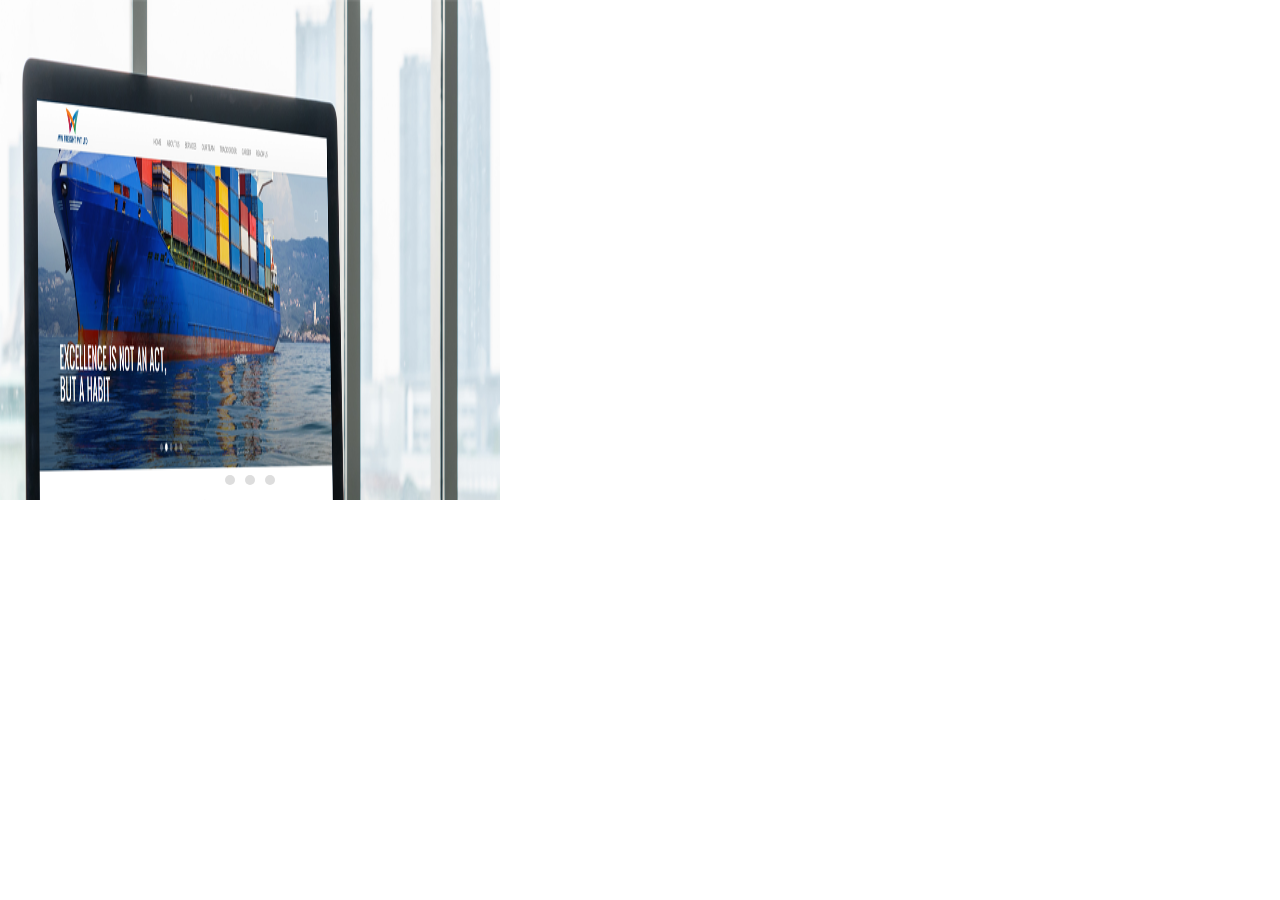
<file: images.html>
<!DOCTYPE html>
<html lang="en">
<head>
  <meta charset="UTF-8">
  <meta name="viewport" content="width=device-width, initial-scale=1.0">
  <title>Image Slider</title>
  <link rel="stylesheet" href="index.css">
</head>
<body>
  <div class="slides-dots">
    <div class="slider-container">
        <div class="slider">
          <img src="asset/computer.png" alt="Slide 1" class="slide">
          <img src="asset/Home Background.jpg" alt="Slide 2" class="slide">
          <img src="asset/phone.png" alt="Slide 3" class="slide">
        </div>
        <div class="dots-container">
          <span class="dot" onclick="setCurrentSlide(0)"></span>
          <span class="dot" onclick="setCurrentSlide(1)"></span>
          <span class="dot" onclick="setCurrentSlide(2)"></span>
        </div>
      </div>
  </div>

</body>
</html>
</file>
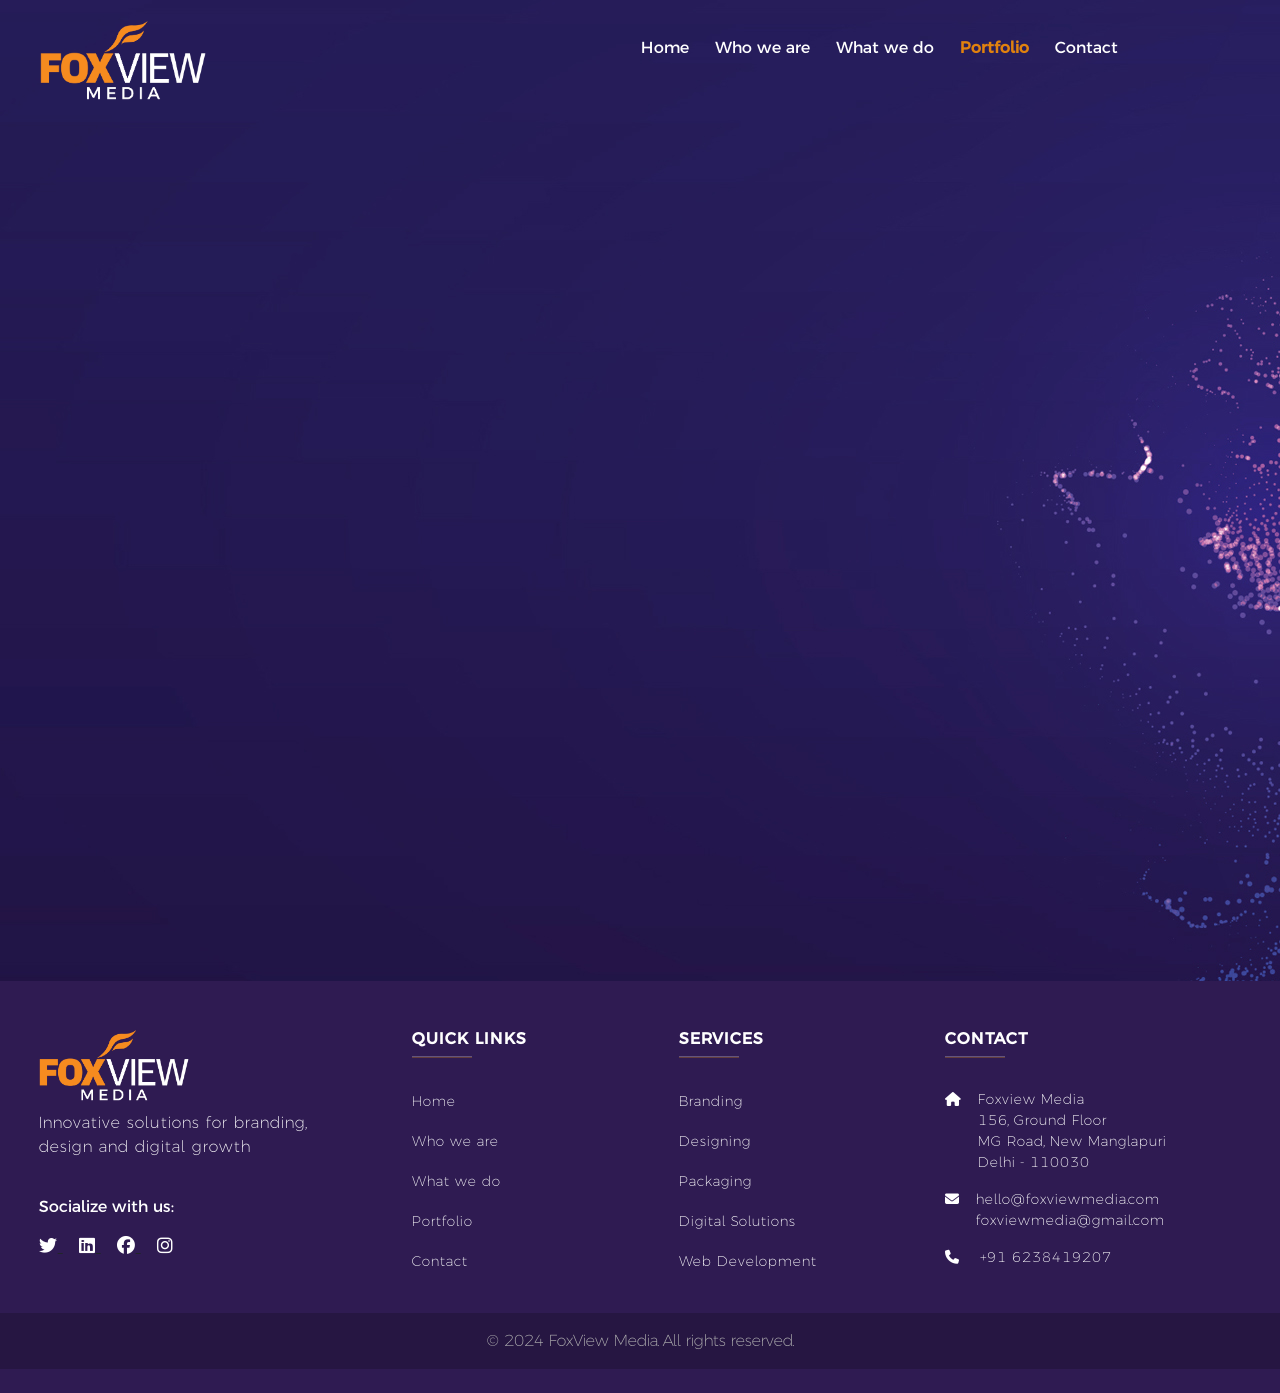
<file: portfolio.html>
<!DOCTYPE html>
<html lang="en">
<head>
    <meta charset="UTF-8">
    <meta name="viewport" content="width=device-width, initial-scale=1, shrink-to-fit=no">
    <title>FoxView</title>
    <link rel="icon" href="asset/logo/Foxview Logo1.png" type="image/x-icon">
    <link href="https://cdn.jsdelivr.net/npm/bootstrap@5.3.3/dist/css/bootstrap.min.css" rel="stylesheet" integrity="sha384-QWTKZyjpPEjISv5WaRU9OFeRpok6YctnYmDr5pNlyT2bRjXh0JMhjY6hW+ALEwIH" crossorigin="anonymous">
    <link rel="stylesheet" href="style.css">
    <link rel="stylesheet" href="https://cdnjs.cloudflare.com/ajax/libs/font-awesome/6.6.0/css/all.min.css" integrity="sha512-Kc323vGBEqzTmouAECnVceyQqyqdsSiqLQISBL29aUW4U/M7pSPA/gEUZQqv1cwx4OnYxTxve5UMg5GT6L4JJg==" crossorigin="anonymous" referrerpolicy="no-referrer" />
    
    
    
    <!-- Google tag (gtag.js) -->
<script async src="https://www.googletagmanager.com/gtag/js?id=G-HYKNLD114T"></script>
<script>
  window.dataLayer = window.dataLayer || [];
  function gtag(){dataLayer.push(arguments);}
  gtag('js', new Date());

  gtag('config', 'G-HYKNLD114T');
</script>
</head>
<body>
  <!-- <div style="height: 75vh;"></div>
  <div class="container-ani">
    <div class="card-ani card1">
      <h1>GRAPHIC DESIGNING</h1>
      <p>Our graphic designing services...</p>
    </div>
    
    <div class="card-ani card2"> 
      <h1>WEBSITES & DIGITAL ENGAGEMENT</h1>
      <p>Our digital engagement services...</p>
    </div>
  </div> -->
  
    
    <div class="portfolio-main" style="background: url(asset/background.jpg); height: 109vh;">
        <header class="navBar">
            <div class="icon">
                <h2 class="logo">
                    <a class="navbar-brand" href="index.html">
                        <img src="asset/fox_logo.png" alt="FoxView Media Logo" class="logo-img"> 
                    </a>
                </h2>
            </div>
            <div class="nav-container">
                <nav class="navbar navbar-expand-lg navbar-light">
                    <button class="navbar-toggler" type="button" data-bs-toggle="collapse" data-bs-target="#navbarNav" aria-controls="navbarNav" aria-expanded="false" aria-label="Toggle navigation">
                        <span class="navbar-toggler-icon"></span>
                    </button>
                    <div class="collapse navbar-collapse" id="navbarNav">
                      <ul class="navbar-nav">
                        <li class="nav-item"><a class="nav-link" href="index.html">Home</a></li>
                        <li class="nav-item"><a class="nav-link" href="who_we_are.html">Who we are</a></li>
                        <li class="nav-item"><a class="nav-link" href="what_we_do.html">What we do</a></li>
                        <li class="nav-item"><a class="nav-link active" href="portfolio.html">Portfolio</a></li>
                        <li class="nav-item"><a class="nav-link" href="contact.html">Contact</a></li>
                    </ul>
                    </div>
                </nav>
            </div>
        </header>
    </div>
    <footer class="footer pt-5 pb-4">
      <div class="container text-center text-md-start">
        <div class="row">
          
          <!-- About Section -->
          <div class="col-md-3 col-lg-4 col-xl-3 mx-auto mb-4">
              <img src="asset/fox_logo.png" alt="FoxView Media Logo" class="logo-img-footer">
              
              <p class="footerSub" style="padding-top: 10px;">Innovative solutions for branding, design and digital growth</p>
                <div style="padding: 10px;"></div>
              <div class="text-left p-0 footer-icons">
                <p>Socialize with us:</p>
                <div>
                    <a href="https://twitter.com" target="_blank" class="text-dark me-3">
                        <i class="fab fa-twitter"></i>
                    </a>
                    <a href="https://linkedin.com" target="_blank" class="text-dark me-3">
                        <i class="fab fa-linkedin"></i>
                    </a>
                    <a href="https://facebook.com" target="_blank" class="text-dark me-3">
                        <i class="fab fa-facebook"></i>
                    </a>
                    <a href="https://instagram.com" target="_blank" class="text-dark">
                        <i class="fab fa-instagram"></i>
                    </a>
                </div>
            </div>
          </div>
          
          <!-- Links Section -->
          <div class="col-md-2 col-lg-2 col-xl-2 mx-auto mb-4">
              <h5 class="text-uppercase fw-bold">Quick Links</h5>
              <hr class="mb-4 mt-0 d-inline-block mx-auto" style="width: 60px; height: 2px; background-color: #ffa500;" />
              <p><a href="index.html" class="text-light text-decoration-none">Home</a></p>
              <p><a href="who_we_are.html" class="text-light text-decoration-none">Who we are</a></p>
              <p><a href="what_we_do.html" class="text-light text-decoration-none">What we do</a></p>
              <p><a href="portfolio.html" class="text-light text-decoration-none">Portfolio</a></p> <!-- Added href here -->
              <p><a href="contact.html" class="text-light text-decoration-none">Contact</a></p>
            </div>
            
          
          <!-- Services -->
          <div class="col-md-3 col-lg-2 col-xl-2 mx-auto mb-4">
              <h5 class="text-uppercase fw-bold">Services</h5>
              <hr class="mb-4 mt-0 d-inline-block mx-auto" style="width: 60px; height: 2px; background-color: #ffa500;" />
              <p><a href="what_we_do.html#branding" style="text-decoration: none;">Branding</a></p>
              <p><a href="what_we_do.html#designing" style="text-decoration: none;">Designing</a></p>
              <p><a href="what_we_do.html#packaging" style="text-decoration: none;">Packaging</a></p>
              <p><a href="what_we_do.html#digital-solutions" style="text-decoration: none;">Digital Solutions</a></p>
              <p><a href="what_we_do.html#web-development" style="text-decoration: none;">Web Development</a></p>
          </div>
          

  
          <!-- Contact Section -->
          <div class="col-md-3 col-lg-3 col-xl-3 mx-auto mb-4">
            <h5 class="text-uppercase fw-bold">Contact</h5>
            <hr class="mb-4 mt-0 d-inline-block mx-auto" style="width: 60px; height: 2px; background-color: #ffa500;" />
            <p class="footerp"><i class="fas fa-home me-3"></i>Foxview Media<br><i class="fas fa-home me-3" style="color: transparent;"></i>156, Ground Floor<br><i class="fas fa-home me-3" style="color: transparent;"></i>MG Road, New Manglapuri<br><i class="fas fa-home me-3" style="color: transparent;"></i>Delhi - 110030
            </p>
            <p class="footerp">
                <a href="mailto:hello@foxviewmedia.com"  style="text-decoration: none;"><i class="fas fa-envelope me-3"></i>hello@foxviewmedia.com<br></a>
                <a href="mailto:foxviewmedia@gmail.com"  style="text-decoration: none;"><i class="fas fa-envelope me-3" style="color: transparent;"></i>foxviewmedia@gmail.com</a>
            </p>
            <p class="footerp"><i class="fas fa-phone me-3"></i> +91 6238419207</p>
          </div>
          
          
        </div>
        
        <!-- <div style="padding: 10px;"></div> -->
      </div>
        <div class="text-center p-3 footer-bottom">
          &copy; 2024 FoxView Media. All rights reserved.
        </div>
      </footer>
    <script src="main.js"></script>
    <script src="https://code.jquery.com/jquery-3.5.1.slim.min.js"></script>
    <script src="https://cdn.jsdelivr.net/npm/bootstrap@5.3.3/dist/js/bootstrap.bundle.min.js"></script> 
</body>
</html>
</file>
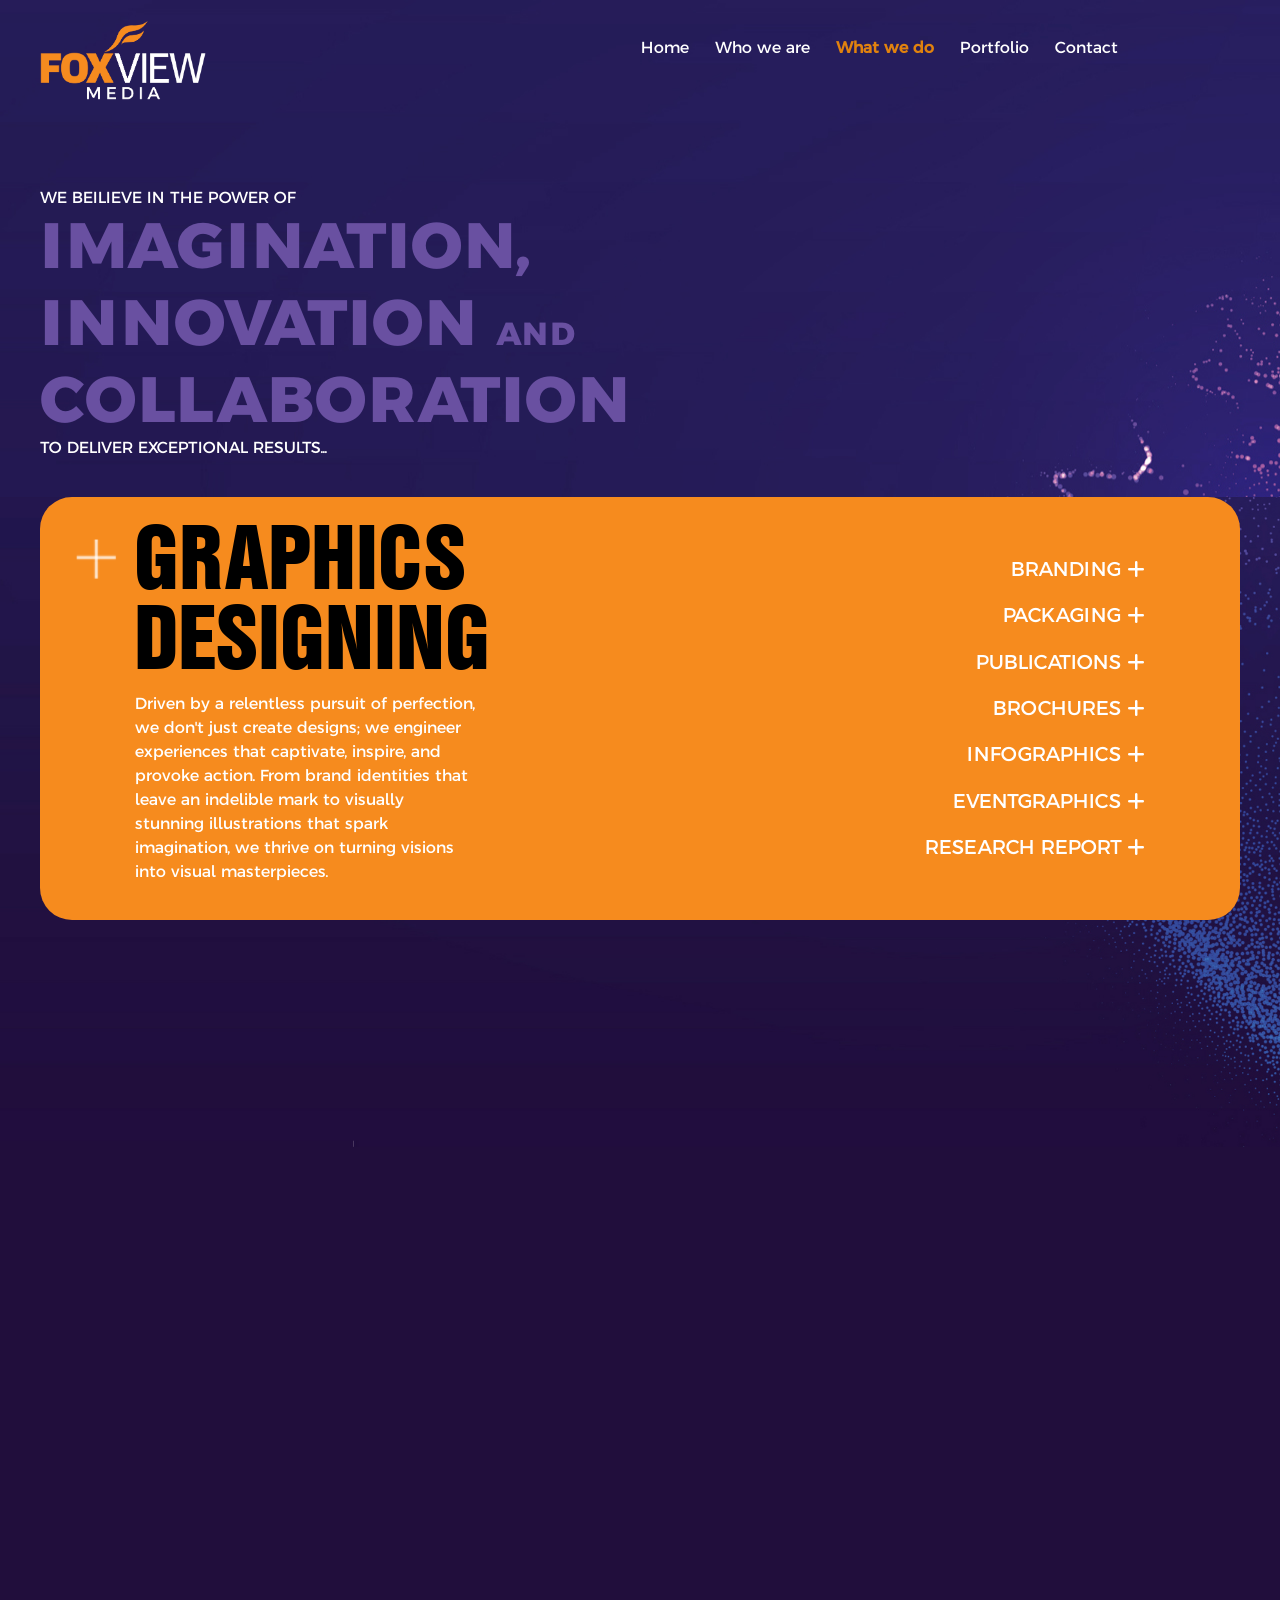
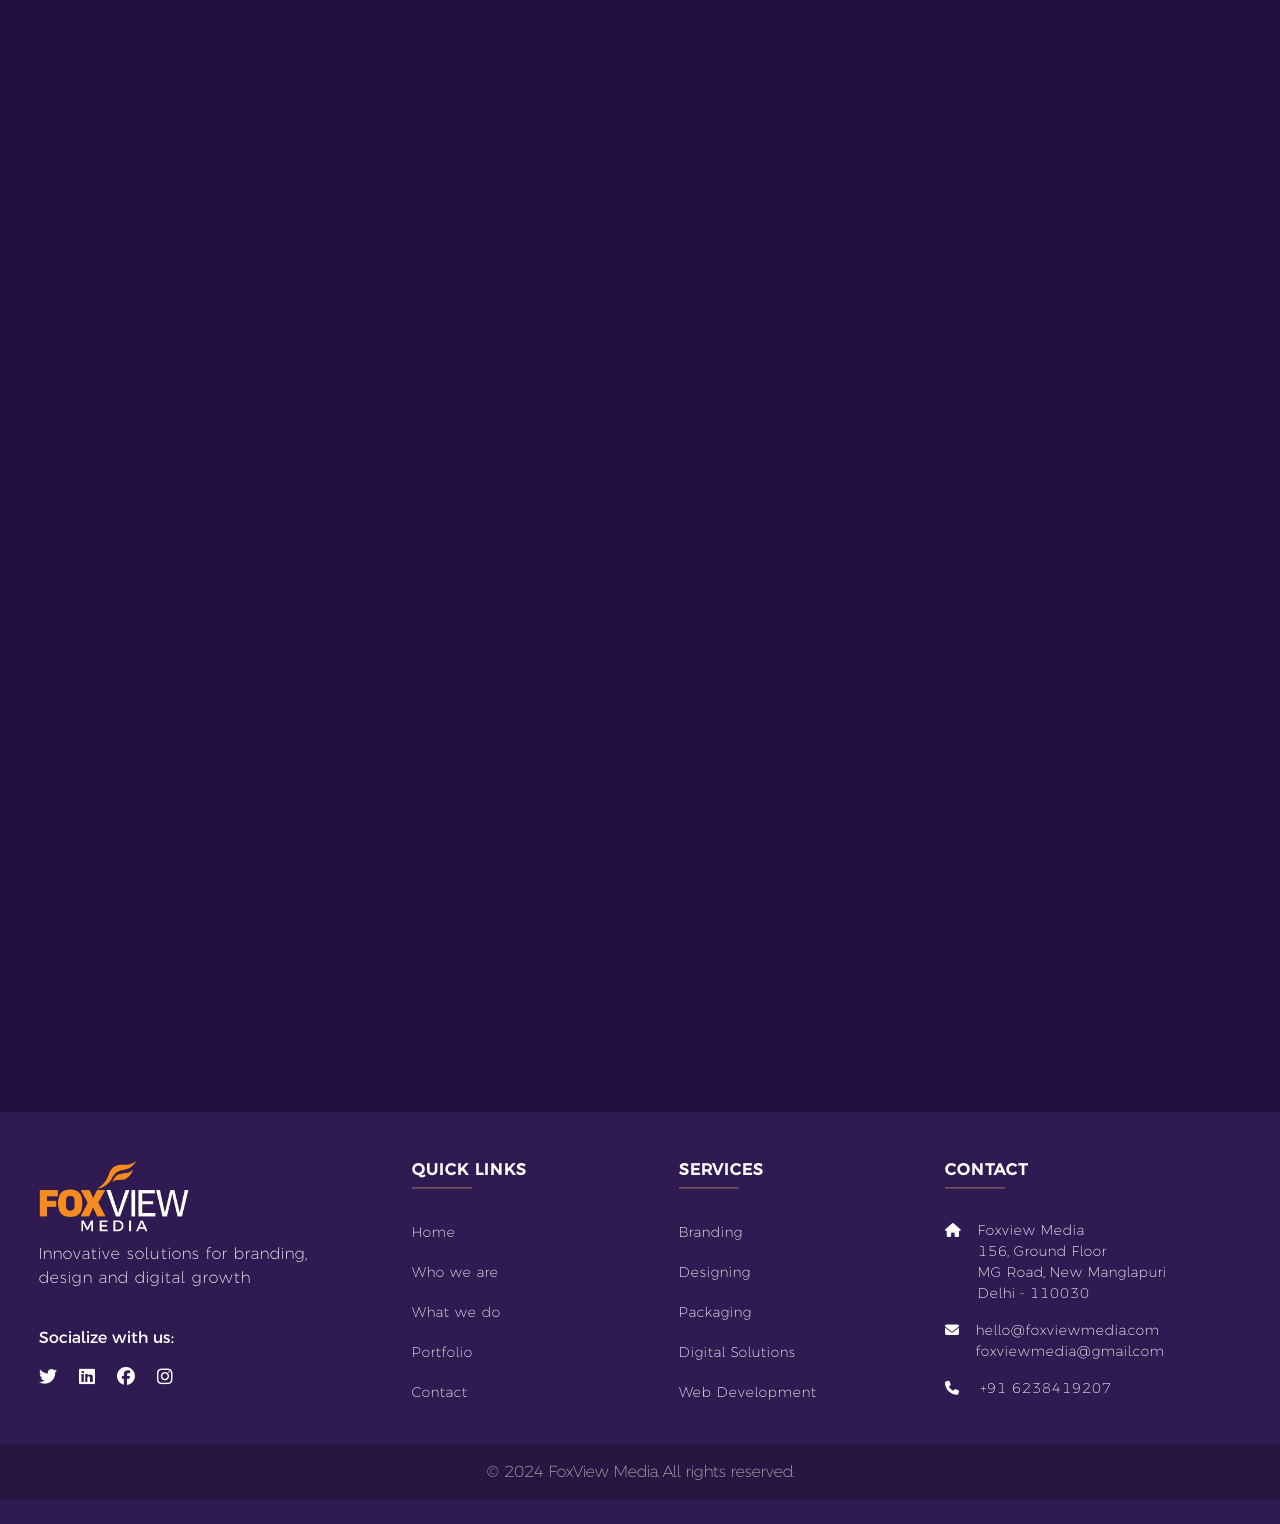
<file: what_we_do.html>
<!DOCTYPE html>
<html lang="en">
<head>
    <meta charset="UTF-8">
    <meta name="viewport" content="width=device-width, initial-scale=1, shrink-to-fit=no">
    <title>FoxView</title>
    <link rel="icon" href="asset/logo/Foxview Logo1.png" type="image/x-icon">
    <link href="https://cdn.jsdelivr.net/npm/bootstrap@5.3.3/dist/css/bootstrap.min.css" rel="stylesheet" integrity="sha384-QWTKZyjpPEjISv5WaRU9OFeRpok6YctnYmDr5pNlyT2bRjXh0JMhjY6hW+ALEwIH" crossorigin="anonymous">
    <link rel="stylesheet" href="style.css">
    <link rel="stylesheet" href="https://cdnjs.cloudflare.com/ajax/libs/font-awesome/6.6.0/css/all.min.css" integrity="sha512-Kc323vGBEqzTmouAECnVceyQqyqdsSiqLQISBL29aUW4U/M7pSPA/gEUZQqv1cwx4OnYxTxve5UMg5GT6L4JJg==" crossorigin="anonymous" referrerpolicy="no-referrer" />
    
    <!-- Google tag (gtag.js) -->
<script async src="https://www.googletagmanager.com/gtag/js?id=G-HYKNLD114T"></script>
<script>
  window.dataLayer = window.dataLayer || [];
  function gtag(){dataLayer.push(arguments);}
  gtag('js', new Date());

  gtag('config', 'G-HYKNLD114T');
</script>
</head>
<body style="background-color: #2F1B52;background: url(asset/background.jpg);background-size: cover;">
    <div class="main-page" style="background: url(asset/background.jpg); ">
        <header class="navBar">
            <div class="icon">
                <h2 class="logo">
                    <a class="navbar-brand" href="index.html">
                        <img src="asset/fox_logo.png" alt="FoxView Media Logo" class="logo-img"> 
                    </a>
                </h2>
            </div>
            <div class="nav-container">
                <nav class="navbar navbar-expand-lg navbar-light">
                    <button class="navbar-toggler" type="button" data-bs-toggle="collapse" data-bs-target="#navbarNav" aria-controls="navbarNav" aria-expanded="false" aria-label="Toggle navigation">
                        <span class="navbar-toggler-icon"></span>
                    </button>
                    <div class="collapse navbar-collapse" id="navbarNav">
                        <ul class="navbar-nav">
                            <li class="nav-item"><a class="nav-link" href="index.html">Home</a></li>
                            <li class="nav-item"><a class="nav-link" href="who_we_are.html">Who we are</a></li>
                            <li class="nav-item"><a class="nav-link active" href="what_we_do.html">What we do</a></li>
                            <li class="nav-item"><a class="nav-link" href="portfolio.html">Portfolio</a></li>
                            <li class="nav-item"><a class="nav-link" href="contact.html">Contact</a></li>
                        </ul>
                    </div>
                </nav>
            </div>
        </header>
        <div style="padding: 20px;"></div>
        <div class="title-content">
            <h5>WE BEILIEVE IN THE POWER OF</h5>
            <h1>IMAGINATION,</h1>
            <h1>INNOVATION <span class="highlighted-and">AND</span></h1>
            <h1>COLLABORATION</h1>
            <h5>TO DELIVER EXCEPTIONAL RESULTS...</h5>
        </div>
    <!-- sep -->
        <div>
            <div class="container-ani">
            <div class="tab-container1">
                <div class="set-container">
                    <div class="main-heading">
                        <div class="plus-img">
                            <img src="asset/home/plus.png" alt="plus" class="plus-icon">
                        </div>
                        <div class="heading-text">
                          <h2>GRAPHICS</h2>
                          <h2>DESIGNING</h2>
                        </div>
                    </div>
                    <div class="subheading">
                        <p class="sub-heading">
                            Driven by a relentless pursuit of perfection, we don't just create designs; we engineer experiences that captivate, inspire, and provoke action. From brand identities that leave an indelible mark to visually stunning illustrations that spark imagination, we thrive on turning visions into visual masterpieces.
                        </p>
                    </div>
                </div> 
                <div class="side-items">
                        <h2><a href="what_we_do.html#branding" class="text-decoration-none">BRANDING <i class="fa-solid fa-plus"></i></a></h2>
                        <h2><a href="what_we_do.html#packaging" class="text-decoration-none">PACKAGING <i class="fa-solid fa-plus"></i></a></h2>
                        <h2><a href="what_we_do.html#publications" class="text-decoration-none">PUBLICATIONS <i class="fa-solid fa-plus"></i></a></h2>
                        <h2><a href="what_we_do.html#brochures" class="text-decoration-none">BROCHURES <i class="fa-solid fa-plus"></i></a></h2>
                        <h2><a href="what_we_do.html#infographics" class="text-decoration-none">INFOGRAPHICS <i class="fa-solid fa-plus"></i></a></h2>
                        <h2><a href="what_we_do.html#eventgraphics" class="text-decoration-none">EVENTGRAPHICS <i class="fa-solid fa-plus"></i></a></h2>
                        <h2><a href="what_we_do.html#research-report" class="text-decoration-none">RESEARCH REPORT <i class="fa-solid fa-plus"></i></a></h2>
                    </div>
            </div>
            <div class="tab-container2">
                    <div class="main-heading">
                        <div class="plus-img">
                            <img src="asset/home/plus.png" alt="plus" class="plus-icon">
                        </div>
                        <div class="heading-text">
                          <h2>WEBSITE &</h2>
                          <h2>DIGITAL</h2>
                          <h2>ENGAGEMENT</h2>
                        </div>
                    </div>
                    <div class="image-container">
                        <div class="sub-image1">
                            <img src="asset/computer.png" alt="">
                        </div>
                        <div class="sub-image2">
                            <img src="asset/phone.png" alt="">
                        </div>
                    </div>
                    <div class="sub-class">
                        <div class="sub-main-heading">
                            <i class="fa-solid fa-xmark"></i>
                            <div class="sub-heading-text">
                              <h2>WEBSITE DEVELOPMENT</h2>
                            </div>
                        </div>
                        <div class="sub-subheading">
                            <p class="sub-sub-heading">
                                Whether you're a startup, small business or enterprise, our website development services are tailored to your unique needs, goals and brand identity. With a focus on creativity, user experience, and cutting-edge technology, we'll help you build a website that not only looks great but also drives results and enhances your online presence.
                            </p>
                        </div>
                    </div>
                    <div class="sub-class">
                        <div class="sub-main-heading">
                            <i class="fa-solid fa-xmark"></i>
                            <div class="sub-heading-text">
                              <h2>MOBILE APP</h2>
                            </div>
                        </div>
                        <div class="sub-subheading">
                            <p class="sub-sub-heading">
                                With a focus on creativity, user experience, and cutting-edge technology, we'll help your app idea to life and stand out in the competitive app marketplace. Depending on your specific needs and budget, we'll recommend the most appropriate development approach for your app: native, cross-platform, or hybrid. Whether it's iOS, Android, both, we have the expertise to develop high-quality mobile apps that perform seamlessly on the platform(s) of your choice.
                            </p>
                        </div>
                    </div>
                    <div class="sub-class">
                        <div class="sub-main-heading">
                            <i class="fa-solid fa-xmark"></i>
                            <div class="sub-heading-text">
                              <h2>DIGITAL MARKETING</h2>
                            </div>
                        </div>
                        <div class="sub-subheading">
                            <p class="sub-sub-heading">
                                Our digital marketing services are designed to help you connect with your target audience, increase brand visibility, drive website traffic, and ultimately, achieve your business goals. With a strategic approach, creative execution, and data-driven insights, we'll help you navigate the ever-evolving digital landscape and unlock new opportunities for growth.
                            </p>
                        </div>
                    </div>
            </div>
            
            
        </div>
    </div>
    </div>
    <div class="tab-container2-dum" style="opacity: 0;">
            <div class="main-heading">
                <div class="plus-img">
                    <img src="asset/home/plus.png" alt="plus" class="plus-icon">
                   
                </div>
                <div class="heading-text">
                  <h2>WEBSITE &</h2>
                  
                </div>
            </div>
            <div class="image-container" style="opacity: 0;">
                <div class="sub-image1">
                    <img src="asset/computer.png" alt="">
                </div>
                <div class="sub-image2">
                    <img src="asset/phone.png" alt="">
                </div>
            </div>
            <div class="sub-class">
                <div class="sub-main-heading">
                    <i class="fa-solid fa-xmark"></i>
                    <div class="sub-heading-text">
                      <h2>WEBSITE DEVELOPMENT</h2>
                    </div>
                </div>
                <div class="sub-subheading-dum">
                    <p class="sub-sub-heading">
                        Whether you're a startup, small business or enterprise, our website development services are tailored to your unique needs, goals and brand identity. With a focus on creativity, user experience, and cutting-edge technology, we'll help you build a website that not only looks great but also drives results and enhances your online presence.
                    </p>
                </div>
            </div>
            <div class="sub-class">
                <div class="sub-main-heading">
                    <i class="fa-solid fa-xmark"></i>
                    <div class="sub-heading-text">
                      <h2>MOBILE APP</h2>
                    </div>
                </div>
                <div class="sub-subheading">
                    <p class="sub-sub-heading">
                        With a focus on creativity, user experience, and cutting-edge technology, we'll help your app idea to life and stand out in the competitive app marketplace. Depending on your specific needs and budget, we'll recommend the most appropriate development approach for your app:native, cross-platform, or hybrid. Whether it's iOS, Android, both, we have the expertise to develop high-quality mobile apps that perform seamlessly on the platform(s) of your choice.
                    </p>
                </div>
            </div>
            <div class="sub-class">
                <div class="sub-main-heading">
                    <i class="fa-solid fa-xmark"></i>
                    <div class="sub-heading-text">
                      <h2>DIGITAL MARKETING</h2>
                    </div>
                </div>
                <div class="sub-subheading">
                    <p class="sub-sub-heading">
                        Our digital marketing services are designed to help you connect with your target audience, increase brand visibility, drive website traffic, and ultimately, achieve your business goals. With a strategic approach, creative execution, and data-driven insights, we'll help you navigate the ever-evolving digital landscape and unlock new opportunities for growth.
                    </p>
                </div>
            </div>
            </div>
            <div style="padding: 100px;"></div>
            <footer class="footer pt-5 pb-4">
      <div class="container text-center text-md-start">
        <div class="row">
          
          <!-- About Section -->
          <div class="col-md-3 col-lg-4 col-xl-3 mx-auto mb-4">
              <img src="asset/fox_logo.png" alt="FoxView Media Logo" class="logo-img-footer">
              
              <p class="footerSub" style="padding-top: 10px;">Innovative solutions for branding, design and digital growth</p>
                <div style="padding: 10px;"></div>
              <div class="text-left p-0 footer-icons">
                <p>Socialize with us:</p>
                <div>
                    <a href="https://twitter.com" target="_blank" class="text-dark me-3">
                        <i class="fab fa-twitter"></i>
                    </a>
                    <a href="https://linkedin.com" target="_blank" class="text-dark me-3">
                        <i class="fab fa-linkedin"></i>
                    </a>
                    <a href="https://facebook.com" target="_blank" class="text-dark me-3">
                        <i class="fab fa-facebook"></i>
                    </a>
                    <a href="https://instagram.com" target="_blank" class="text-dark">
                        <i class="fab fa-instagram"></i>
                    </a>
                </div>
            </div>
          </div>
          
          <!-- Links Section -->
          <div class="col-md-2 col-lg-2 col-xl-2 mx-auto mb-4">
              <h5 class="text-uppercase fw-bold">Quick Links</h5>
              <hr class="mb-4 mt-0 d-inline-block mx-auto" style="width: 60px; height: 2px; background-color: #ffa500;" />
              <p><a href="index.html" class="text-light text-decoration-none">Home</a></p>
              <p><a href="who_we_are.html" class="text-light text-decoration-none">Who we are</a></p>
              <p><a href="what_we_do.html" class="text-light text-decoration-none">What we do</a></p>
              <p><a href="portfolio.html" class="text-light text-decoration-none">Portfolio</a></p> <!-- Added href here -->
              <p><a href="contact.html" class="text-light text-decoration-none">Contact</a></p>
            </div>
            
          
          <!-- Services -->
          <div class="col-md-3 col-lg-2 col-xl-2 mx-auto mb-4">
              <h5 class="text-uppercase fw-bold">Services</h5>
              <hr class="mb-4 mt-0 d-inline-block mx-auto" style="width: 60px; height: 2px; background-color: #ffa500;" />
              <p><a href="what_we_do.html#branding" style="text-decoration: none;">Branding</a></p>
              <p><a href="what_we_do.html#designing" style="text-decoration: none;">Designing</a></p>
              <p><a href="what_we_do.html#packaging" style="text-decoration: none;">Packaging</a></p>
              <p><a href="what_we_do.html#digital-solutions" style="text-decoration: none;">Digital Solutions</a></p>
              <p><a href="what_we_do.html#web-development" style="text-decoration: none;">Web Development</a></p>
          </div>
          

  
          <!-- Contact Section -->
          <div class="col-md-3 col-lg-3 col-xl-3 mx-auto mb-4">
            <h5 class="text-uppercase fw-bold">Contact</h5>
            <hr class="mb-4 mt-0 d-inline-block mx-auto" style="width: 60px; height: 2px; background-color: #ffa500;" />
            <p class="footerp"><i class="fas fa-home me-3"></i>Foxview Media<br><i class="fas fa-home me-3" style="color: transparent;"></i>156, Ground Floor<br><i class="fas fa-home me-3" style="color: transparent;"></i>MG Road, New Manglapuri<br><i class="fas fa-home me-3" style="color: transparent;"></i>Delhi - 110030
            </p>
            <p class="footerp">
                <a href="mailto:hello@foxviewmedia.com"  style="text-decoration: none;"><i class="fas fa-envelope me-3"></i>hello@foxviewmedia.com<br></a>
                <a href="mailto:foxviewmedia@gmail.com"  style="text-decoration: none;"><i class="fas fa-envelope me-3" style="color: transparent;"></i>foxviewmedia@gmail.com</a>
            </p>
            <p class="footerp"><i class="fas fa-phone me-3"></i> +91 6238419207</p>
          </div>
          
          
        </div>
        
        <!-- <div style="padding: 10px;"></div> -->
      </div>
        <div class="text-center p-3 footer-bottom">
          &copy; 2024 FoxView Media. All rights reserved.
        </div>
      </footer>
    <script src="main.js"></script>
    <script src="https://code.jquery.com/jquery-3.5.1.slim.min.js"></script>
    <script src="https://cdn.jsdelivr.net/npm/bootstrap@5.3.3/dist/js/bootstrap.bundle.min.js"></script> 
</body>
</html>
</file>
<file: index.css>
@font-face {
    font-family: 'MyFont';  /* Custom font name */
    src: url('asset/fonts/swiss.ttf') format('truetype');  /* Path to .ttf file */
    font-weight: normal;
    font-style: normal;
}
@font-face {
    font-family: 'MyFont2';  /* Custom font name */
    src: url('asset/fonts/ArgentumSans-Regular.otf') format('opentype');  /* Path to .ttf file */
    font-weight: normal;
    font-style: normal;
}
@font-face {
    font-family: 'MyFont3';  /* Custom font name */
    src: url('asset/fonts/ArgentumSans-ExtraLight.otf') format('opentype');  /* Path to .ttf file */
    font-weight: normal;
    font-style: normal;
}

@font-face {
    font-family: 'MyFont4';  /* Custom font name */
    src: url('asset/fonts/ArgentumSans-ExtraBold.otf') format('opentype');  /* Path to .ttf file */
    font-weight: normal;
    font-style: normal;
}

@font-face {
    font-family: 'MyFont5';  /* Custom font name */
    src: url('asset/fonts/Montserrat-ExtraBold_0.ttf') format('opentype');  /* Path to .ttf file */
    font-weight: normal;
    font-style: normal;
}
@font-face {
    font-family: 'MyFont6';  /* Custom font name */
    src: url('asset/fonts/Montserrat-SemiBold.ttf') format('opentype');  /* Path to .ttf file */
    font-weight: normal;
    font-style: normal;
}
 *{
    margin: 0;
    padding: 0;
    
}

.main {
    background-color:  #000000;
}

.navBar {
    display: flex;
    align-items: start;
    justify-content: space-between;
}

.logo-img {
    height: 100px;
    padding-left: 40px;
    padding-top: 20px;
}

.nav-container{
    padding-top: 10px;
    padding-right: 150px;
    z-index: 1000;
    position: relative;
    top: 10px;
    right: 0;
    text-align: right;
    align-items: end;
}

.navbar{
    justify-content: right;
    padding-right: 0.25rem;
} 
.navbar-nav{
    display: flex;
    gap: 10px;
    font-family: 'MyFont2',sans-serif;
}

.navbar-nav .nav-link{
    color: white;
    font-size: 1rem;
    padding-right: 0.25rem;
}
.navbar-nav .nav-link:hover{
    color: #e1820e; 
}
.navbar-nav .nav-link.active {
    color: #e1820e;  
    background-color: transparent;  
    font-weight: bold; 
}
.menu ul li a {
    color: white; 
    text-decoration: none;
    font-size: 1rem;
    transition: color 0.3s ease;
}



.navbar-toggler{
    color: transparent;
    border-color: transparent;
    padding-left: 0;
    padding-right: 0;
}
.navbar-light .navbar-toggler-icon{
    background-image: url("data:image/svg+xml,%3csvg xmlns='http://www.w3.org/2000/svg' viewBox='0 0 30 30'%3e%3cpath stroke='%23ffffff' stroke-linecap='round' stroke-miterlimit='10' stroke-width='2' d='M4 7h22M4 15h22M4 23h22'/%3e%3c/svg%3e");
}

.home_main{
    display: flex;
    flex-direction: column;
    min-height: 150vh;
    justify-content: space-between;

}

.content {
    padding-top: 130px;
    display: flex;
    justify-content: start;
    align-items: center; 
    padding-left: 40px;
    padding-right: 80px;
}

.title h2 {
    margin: 0;
    font-size: 3.1rem;
    font-family: 'MyFont5',sans-serif;
}


.animated-line {
    font-family: 'MyFont5',sans-serif;
    margin: 0;
    opacity: 0;
    transform: translateY(20px);
    animation: slideUp 0.5s ease forwards;
    color: white;
    padding: 0;
    font-weight: bold;
}
.animated-line1{
    color: #f68b1f;
}

.animated-line:nth-of-type(1) {
    animation-delay: 0.5s;
}

.animated-line:nth-of-type(2) {
    animation-delay: .75s;
}

.animated-line:nth-of-type(3) {
    animation-delay: 1.25s;
}

.animated-line:nth-of-type(4) {
    animation-delay: 1.5s;
}

.animated-line:nth-of-type(5) {
    animation-delay: 1.75s;
}
.animated-line:nth-of-type(6) {
    animation-delay: 2s;
}
.animated-line:nth-of-type(7) {
    animation-delay: 2.25s;
}

@keyframes slideUp {
    from {
        opacity: 0;
        transform: translateY(20px);
    }
    to {
        opacity: 1;
        transform: translateY(0);
    }
}

.container1 {
    display: flex;
    flex-direction: row;
    justify-content: space-between;
    flex-wrap: wrap;
    gap: 20px;
    padding-left: 50px;
    padding-right: 50px;
}

.subTitle {
    opacity: 0;
    transition: opacity 0.5s ease;
    display: flex;
    align-items: start; 
    gap: 2px; 
    padding-top: 40px;
    font-size: 18px; 
    color: white; 
    font-family: 'MyFont3';
    letter-spacing: 1px;
    font-weight: 50;
}

.arrow {
    width: 60px; 
    height: auto; 
}

.slider-container {
    position: relative;
    max-width: 500px;
    max-height: 500px;
    width: 100%;
    overflow: hidden;
  }
  
  .slider {
    display: flex;
    transition: transform 0.5s ease-in-out;
  }
  
  .slide {
    min-width: 100%;
    height: auto;
  }
  
  .dots-container {
    position: absolute;
    bottom: 15px;
    left: 50%;
    transform: translateX(-50%);
    display: flex;
    gap: 10px;
  }
  
  .dot {
    width: 10px;
    height: 10px;
    background-color: #ddd;
    border-radius: 50%;
    cursor: pointer;
  }
  
  .dot.active {
    background-color: #007bff; /* Active color */
  }

.counter-table {
    display: flex;
    flex-direction: row;
    flex-wrap: wrap;
    padding-left: 30px;
    padding-top: 30px;
}


.rest-text{
    font-size: 3.5rem;
    font-family: 'MyFont5',sans-serif;
    margin: 0;
    font-size: 3.5rem;
    font-weight: bold;
    color: grey;
}

.plus,
.percentage {
    color:grey;
    font-size: 3.5rem;
    font-family: 'MyFont5',sans-serif;
}



.text-motiv {
    text-align: center;
    text-align: center;
    margin: 20px;
    color: white;
    width: 200px;
}

.content6{
    padding-left: 80px;
    padding-right: 40px;
    padding-bottom: 50px;
    display: flex;
    flex-direction: column;
}

.content6 h2{
    color: #956daf;
    font-family: 'MyFont5', sans-serif;
    font-size: 3.3rem;
    font-weight: 500;
}

.column-containers {
    padding: 80px;
    padding-left: 80px;
    display: flex;
    flex-direction: row;
    width: fit-content;
    justify-content: space-between;
    flex-wrap: wrap;
    gap: 70px;
}


.column-individual{
    display: flex;
    flex-direction: column;
    gap: 40px;
    height:810px;
    width: min-content;
    background-color: transparent;
    
}



.individual-showcase{
    width: 220px;
    height: 320px;
    background-color: rebeccapurple;
    align-items: center;
    justify-content: center;
    display: flex;
    flex-direction: column;
    color: white;
    padding-top: 16px;
    padding-bottom: 15px;
    padding-left: 15px;
    padding-right: 15px;
    border-radius: 16px;
}

.individual-showcase{
    font-size: 50px;
  
}

.individual-showcase h5{
    margin: 0;
    font-size: 1.5rem; 
}

.individual-showcase p{
    padding-top: 10px;
    font-size: 11px;
    text-align: center;
}
.individual-showcase img{
    width: 70px;
}


.individual-showcase {
    
    transition: transform 0.3s ease, box-shadow 0.3s ease;  
}

.individual-showcase:hover {
    transform: scale(1.05);  
    box-shadow: 0 4px 20px rgba(0, 0, 0, 0.15);  
}


.individual-showcase:active {
    transform: scale(1.5);  
    box-shadow: 0 6px 30px rgba(0, 0, 0, 0.2);  
}

.brand-identity {
    background-color: #b84d9d;
}

.web-digital {
    background-color: #956daf;
}

.print-design {
    background-color: #6a54a8;
}

.promotional {
    background-color: #8298cd;
}

.marketing {
    background-color: #faa61a;
}

.social {
    background-color: #d9ad21;
}
.packaging-design{
    background-color: #00accd;
}
.illustration{
    background-color: #46c1be;
}



.content3{
    color: black;
    font-family: 'MyFont3';
    padding-left: 85px;
    padding-right: 85px;
}
.content3 h1{
    font-size: 4.5rem;
    line-height:1;
    padding-left: 20px;
    padding-right: 80px;
}

.content3 h4{
    padding-right:80px;
    padding-top:40px;
    font-size: 1.5rem;
    padding-left: 20px;
}
.hr {
    border: none;                 
    border-top: 5px solid black;  
    margin: 20px 0;
    margin-left: 80px;              
    margin-right: 80px;            
  }
  
video {
    display: block;                
    padding-left: 80px;
    padding-right: 80px;
    height: auto;                
  }

.section5{
    padding-left: 85px;
    padding-right: 85px;
}

.section5 h2{
    font-weight: bold;
    font-family: 'MyFont2';
    font-size: 4rem;
    line-height: 65px;
}

.section5-text-sub h3{
    font-family: 'MyFont3';
    font-size: 1.5rem;
    padding-top: 20px;
    padding-bottom: 30px;
}


.container, .container-fluid, .container-lg, .container-md, .container-xl, .container-xxl{
    max-width: 100%;
}
.footer {
     background-color: #000000; 
     color: #ffffff; 
     font-family: 'MyFont2',sans-serif;
     line-height: 1;
 
}
.logo-img-footer{
     width: 150px;
}
   
.footer-bottom {
     background-color: rgba(0, 0, 0, 0.2); /* Optional slight transparency for bottom section */
     color: #b3b3b3;
     font-size: 16px;
     font-family: 'MyFont3',sans-serif;
}
   
.footer a {
     color: #ffffff;
     font-size: 14px;
     font-family: "MyFont3",sans-serif;
     letter-spacing:1px;
}
   
   .footer a:hover {
     color: #ffa500; /* Highlight color on hover */
}
   
   .footer hr {
     background-color: #ffa500; /* Divider line color */
}
 
.footerp{
     font-size: 14px;
     font-family: "MyFont3",sans-serif;
     letter-spacing:1px;
     line-height: 1.3;
}
.text-uppercase{
     font-size: 16px;
     letter-spacing:1px;
}
.footerSub{
     font-size: 16px;
     font-family: 'MyFont3',sans-serif;
     letter-spacing:1px;
}
.footer-icons i {
     color: white;
     font-size: 18px;
     transition: all 0.3s ease;
}
   
.footer-icons i:hover {
     color: #ffa500; 
     transform: scale(1.1); 
}
   
@media  (max-width: 1024px){
    .slider-container {
        max-width: 450px;
        max-height: 450px;

      }
    .animated-line{
        font-size: 2.5rem;
    }
    .subTitle {
        font-size: 10px;
    }
    .section5 h2{
    font-size: 3rem;
    }
        .title h2{
            font-size: 2rem;
        }
        .subTitle {
            font-size: 15px;
            width: 100%;
        }
        .container1{
            padding-left: 40px;
        padding-right: 40px;
        }
        .arrow{
            width: 50px;
        }
    
        .content{
            padding-left: 40px;
            font-size: 3rem;
        }
        
        .content6 {
            padding-left: 20px;
            
        }
        .content6 h2{
            font-size: 3rem;
        }
        
        .content3 h1{
            padding-left: 10px;
            font-size: 3.5rem;
        }
        .content3 h4{
            padding-left: 10px;
            padding-top: 30px;
            font-size: 2.5rem;
            padding-bottom: 30px;
        }
        .section5{
            padding-left: 40px;
            line-height:20px
        }
        .section5 h2{
            font-size: 3.5rem;
            padding-left: 40px;
        }
        .section5-text-sub h3{
            font-size: 2.5rem;
            padding-top: 30px;
            padding-left: 40px;
            padding-bottom: 60px;
        }
    }

@media(max-width: 1106px){

    .content3 h1{
        font-size: 3.5rem;
    }
    .content3 h4{
        font-size: 1.2rem;
    }
    .section5 h2{
        font-size: 2.6rem;
        line-height: 10px;
    }
    .section5-text-sub h3{
        font-family: 'MyFont3';
        font-size: 1.6rem;
    }
    
    
}
@media (max-width: 991px) {
    .slider-container {
        max-width: 400px;
        max-height: 400px;

      }
    .nav-container{
        display: flex;
        align-items: flex-end;
        padding-top: 10px;
        padding-right: 20px;
    }
    .logo-img {
        height: 90px;
        padding-left: 20px;
        padding-top: 25px;
    }  
    .line{
        font-size: 1.6rem;
    }
    .subTitle {
        font-size: 12px;
    }
    .content6 h2{
        font-size: 2rem;
    }

    .content3 h1{
        font-size: 3rem;
    }

    .content3 h4{
        font-size: 1rem;
    }

    .section5 h2{
        font-size: 2.4rem;
        line-height: 15px;
    }
    .section5-text-sub h3{
        font-family: 'MyFont3';
        font-size: 1.3rem;
    }
    

}

@media (max-width: 760px) {
    .animated-line{
        font-size: 2rem;
    }
    .subTitle {
        font-size: 12px;
    }
    .content3 h1{
        font-size: 2.5rem;
    }
    .content3 h4{
        font-size: .8rem;
    }
    .section5 h2{
        font-size: 2rem;
        line-height:20px;
    }
    .section5-text-sub h3{
        font-family: 'MyFont3';
        font-size: 1.1rem;
    }
    .slider-container {
        max-width: 350px;
        max-height: 350px;

      }
}

@media (max-width: 684px) {
    .nav-container{
        display: flex;
        align-items: flex-end;
        padding-top: 10px;
        padding-right: 20px;
    }
    .logo-img {
        height: 80px;
        padding-left: 20px;
        padding-top: 25px;
    }
    .arrow{
        width: 20px; 
        height: auto; 
    }
    .counter-table{
        padding-left: 0px;
    }
    .content{
        padding-left: 45px;
    }
    .animated-line{
        font-size: 2rem;
    }
    .subTitle {
        font-size: 10px;
        
    }
    .container1{
        padding-left: 25px;
        padding-right: 25px;
    }
    .content6{
        padding-left: 45px;
        font-size: 1rem;
    }
    .column-containers{
        padding-left: 45px;
    }
    .content3{
        padding-left: 45px;
    }
    .content3 h1{
        font-size: 1.8rem;
    }
    .hr {

        margin-left: 45px;              
        margin-right: 45px;            
      }
      video {
        padding-left: 45px;
        padding-right: 45px;
      }
      .section5{
        padding-left: 45px;
        padding-right: 45px;
        line-height: 20px;
    }
    .section5 h2{
        font-size: 1.5rem;
    }
    .section5-text-sub h3{
        font-family: 'MyFont3';
        font-size: 1rem;
    }
}


@media(max-width: 647px){

    .column-individual{
        justify-content: start;
        height: fit-content;
    }
}

@media(max-width: 597px){
    .animated-line{
        font-size: 2rem;
    }
    .subTitle {
        font-size: 10px;
    }
    .content3 h1{
        padding-left: 10px;
        padding-right: 0;
        font-size: 1.5rem;
        line-height: 1;
    }

    .section5 h2{
        font-size: 1.25rem;
        line-height: 15px;
    }
    .section5-text-sub h3{
        font-family: 'MyFont3';
        font-size: .8rem;
    }
}

@media(max-width: 480px){

    .subTitle {
        font-size: 12px;
        width: 100%;
        

    }
    .container1{
        padding-right: 20px;
        padding-left: 20px;
    }
    .arrow{
        width: 40px;
    }
    .counter-table{
        padding-left: 50px;
        
    }
    .column-individual{
        padding-left: 40px;
    }
    .content{
        padding-left: 20px;
        padding-right: 5px;
    }
    .title h2{
        font-size: 1.5rem;
    }
    .content6 {
        padding-left: 45px;
        padding-right: 2px;
    }
    .content6 h2{
        font-size: 1.2rem;
        line-height: 1;
    }
    .column-containers{
        padding: 50px;
    }
    .content3 h1{
        padding-left: 10px;
        padding-right: 0;
        font-size: 1.5rem;
        line-height: 1;
    }
    .content3 h4{
        padding-left: 5px;
        padding-top: 10px;
        font-size: .8rem;
        line-height: 1.5;
        padding-right: 30px;
    }
    .section5{
        padding-left: 10px;
    }
    .section5 h2{
        font-size: 1rem;
        line-height:1;
    }
    .section5-text-sub h3{
        padding-right: 10px;
        font-size: .8rem;
        padding-top: 10px;
        line-height:1;
        padding-bottom: 35px;
    }
    .footer{
        line-height: 1;
    }
    .footerp{
        line-height: 1.5;
    }

}
</file>
<file: style.css>
@font-face {
    font-family: 'MyFont';  /* Custom font name */
    src: url('asset/fonts/swiss.ttf') format('truetype');  /* Path to .ttf file */
    font-weight: normal;
    font-style: normal;
}
@font-face {
    font-family: 'MyFont2';  /* Custom font name */
    src: url('asset/fonts/ArgentumSans-Regular.otf') format('opentype');  /* Path to .ttf file */
    font-weight: normal;
    font-style: normal;
}
@font-face {
    font-family: 'MyFont3';  /* Custom font name */
    src: url('asset/fonts/ArgentumSans-ExtraLight.otf') format('opentype');  /* Path to .ttf file */
    font-weight: normal;
    font-style: normal;
}

@font-face {
    font-family: 'MyFont4';  /* Custom font name */
    src: url('asset/fonts/ArgentumSans-ExtraBold.otf') format('opentype');  /* Path to .ttf file */
    font-weight: normal;
    font-style: normal;
}

@font-face {
    font-family: 'MyFont5';  /* Custom font name */
    src: url('asset/fonts/Montserrat-ExtraBold_0.ttf') format('opentype');  /* Path to .ttf file */
    font-weight: normal;
    font-style: normal;
}
@font-face {
    font-family: 'MyFont6';  /* Custom font name */
    src: url('asset/fonts/Montserrat-SemiBold.ttf') format('opentype');  /* Path to .ttf file */
    font-weight: normal;
    font-style: normal;
}
 *{
    margin: 0;
    padding: 0;
    
}

.main {
    background: url(asset/HOME-FINAL1.jpg) no-repeat center center; 
    background-size: cover; 
    max-width: 100%; 
    height: 180vh; 
    object-fit: cover; 
}

 


.navBar {
    display: flex;
    align-items: start;
    justify-content: space-between;
}

.logo-img {
    height: 100px;
    padding-left: 40px;
    padding-top: 20px;
}

.nav-container{
    padding-top: 10px;
    padding-right: 150px;
    z-index: 1000;
    position: relative;
    top: 10px;
    right: 0;
    text-align: right;
    align-items: end;
}

.navbar{
    justify-content: right;
    padding-right: 0.25rem;
} 
.navbar-nav{
    display: flex;
    gap: 10px;
    font-family: 'MyFont2',sans-serif;
}

.navbar-nav .nav-link{
    color: white;
    font-size: 1rem;
    padding-right: 0.25rem;
}
.navbar-nav .nav-link:hover{
    color: #e1820e; 
}
.navbar-nav .nav-link.active {
    color: #e1820e;  
    background-color: transparent;  
    font-weight: bold; 
}
.menu ul li a {
    color: white; 
    text-decoration: none;
    font-size: 1rem;
    transition: color 0.3s ease;
}



.navbar-toggler{
    color: transparent;
    border-color: transparent;
    padding-left: 0;
    padding-right: 0;
}
.navbar-light .navbar-toggler-icon{
    background-image: url("data:image/svg+xml,%3csvg xmlns='http://www.w3.org/2000/svg' viewBox='0 0 30 30'%3e%3cpath stroke='%23ffffff' stroke-linecap='round' stroke-miterlimit='10' stroke-width='2' d='M4 7h22M4 15h22M4 23h22'/%3e%3c/svg%3e");
}
.content {
    padding-top: 130px;
    padding-left: 40px;
    display: flex;
    justify-content: start;
    align-items: center; 
}
.color-text{
    color: #e1820e;
}
.white-text{
    color: white;
}
.title h2 {
    margin: 0;
    font-family: 'MyFont5',sans-serif;
}

.subTitle {
    opacity: 0;
    transition: opacity 0.5s ease;
  }
  
.subTitle {
    display: flex;
    align-items: start; 
    gap: 2px; 
    padding-left: 40px;
    width: 35%;
    padding-top: 10px;
}

.arrow {
    width: 40px; 
    height: auto; 
}

.subTitle p {
    font-size: 15px; 
    color: white; 
    font-family: 'MyFont6';
    font-weight: 100;
}



.rest-text{
    color: #593f9d;
    font-size: 3.5rem;
    font-family: 'MyFont5',sans-serif;
    margin: 0;
}
.rest-text-sub{
    color: white;
    font-size: 1.25rem;
    font-weight: 400;
}


.content2{
    padding-bottom: 100px;
}
.highlights {
    padding-top: 50px;
    display: flex;
    flex-direction: column;  
    justify-content: center;  
    align-items: start;      
    gap: 5px;                        
}

.item {
    display: flex;
    flex-direction: row;
    align-items: baseline;
    gap: 25px; 
}

.item img {
    height: 15px; 
}

/* Style for the headings */

.item h2 {
    font-size: 2rem;
    font-family: 'MyFont2', sans-serif;
    color: white;
    line-height: 2;
}

.counter-table {
    display: flex;
    justify-content: space-around;
    align-items: center;
}

.text-motiv {
    text-align: center;
}

.rest-text {
    font-family: 'MyFont5';
    font-size: 3.5rem;
    font-weight: bold;
    color: #7670b4;
    display: inline-flex; 
    align-items: center;
    position: relative;
}


.rest-text {
    font-size: 3.5rem;
    font-weight: bold;
    color: #7670b4;
}


.plus, .percentage {
    font-size: 3.5rem; 
}


.text-motiv {
    text-align: center;
    margin: 20px;
}

.counter-table {
    display: flex;
    gap: 30px;
}





h6 {
    font-size: 1rem;
    color: #777;
}

@keyframes count-up {
    0% {
        opacity: 0;
    }
    100% {
        opacity: 1;
    }
}


.text-motiv h6{
    color: white;
    margin: 0;
}

.content4{
    padding-top: 30px;
    padding-left: 67.413px;
}

.content4 p{
    color: white;
    width: 50%;
    font-size: 1.2rem;
    line-height: 2;
}
.what-we-do{
    padding-top: 50px;
    padding-bottom: 15px;
}
.what-we-do img{
    height: 20px;
    padding-right: 15px;
}
.content5{
    height: auto;
    background-color:#f78b1f;
    border-radius: 16px;
    height: auto;
    display: flex;  
    justify-content: space-between;
    flex-wrap: wrap;

}
.inner{
    padding: 30px;
    width: 60%;
}
.main-heading{
    display: flex;
    width: min-content;
}
.main-heading img{
    height: 60px;
}
.plus-img{
    padding-top: 10px;
}
.heading-text{
   text-align: left;
   padding-bottom: 15px;
}
.heading-text h2{
    color: black;
    font-family: 'MyFont', sans-serif;
    font-weight: 500;
    font-size: 5rem;
    margin: 0;
    line-height: 1;
}

.subheading{
    padding-left: 75px;
    width: 60%;
}
.subheading p{
    color: white;
    font-family: 'MyFont2', sans-serif;
    font-weight: 300;
    font-size: 1rem;
}
.side-plus-buttons{
    padding-top: 30px;
    padding-bottom: 30px;
    padding-right: 20px;
    display: flex;
    flex-direction: column;
    justify-content: center;
}
.item-title{
    display: flex;
    width: 400px;
    justify-content: right;
    align-items: center;
    padding-bottom: 15px;
}
.item-title h2{
    font-size: 1.25rem;
    color: white;
    font-family: 'MyFont2', sans-serif;
    margin: 0;
}
.item-title img{
    height: 25px;
}


.content6{
    padding-left: 85px;
    padding-right: 40px;
    padding-bottom: 50px;
    display: flex;
    flex-direction: column;
}
.content6 h2{
    color: #956daf;
    font-family: 'MyFont5', sans-serif;
    font-size: 3.3rem;
    font-weight: 500;
}
div.content7{
   height: 200px;
}

.main-page{
    background-color: #251953;
    height: auto;
}
.title-content{
    padding-top: 40px;
    padding: 40px;
    text-align: left;
    justify-content: start;
    display: flex;
    flex-direction: column;
}

.title-content h1{
    margin: 0;
    font-size: 4rem;
    color: #6950a1;
    font-family: 'MyFont4', sans-serif;
}
.title-content h5{
    color: white;
    font-family: 'MyFont2', sans-serif;
    margin: 0;
    font-size: 1rem;
}




.individual-showcase{
    width: 200px;
    background-color: rebeccapurple;
    align-items: center;
    justify-content: center;
    display: flex;
    flex-direction: column;
    color: white;
    padding-top: 16px;
    padding-bottom: 10px;
    padding-left: 15px;
    padding-right: 15px;
    border-radius: 16px;
}

.individual-showcase{
    font-size: 50px;
  
}

.individual-showcase h5{
    margin: 0;
    
}

.individual-showcase p{
    padding-top: 10px;
    font-size: 10px;
    text-align: center;
}

.column-individual{
    display: flex;
    flex-direction: column;
    gap: 40px;
    height: 90vh;
    width: min-content;
    background-color: transparent;
    
}

.column-containers {
    padding: 85px;
    display: flex;
    flex-direction: row;
    width: 85%;
    justify-content: space-between;
    flex-wrap: wrap;
    gap: 25px;
}

.individual-showcase {
    
    transition: transform 0.3s ease, box-shadow 0.3s ease;  
}

.individual-showcase:hover {
    transform: scale(1.05);  
    box-shadow: 0 4px 20px rgba(0, 0, 0, 0.15);  /
}


.individual-showcase:active {
    transform: scale(1.5);  
    box-shadow: 0 6px 30px rgba(0, 0, 0, 0.2);  
}

.brand-identity {
    background-color: #b84d9d;
}

.web-digital {
    background-color: #956daf;
}

.print-design {
    background-color: #6a54a8;
}

.promotional {
    background-color: #8298cd;
}

.marketing {
    background-color: #faa61a;
}

.social {
    background-color: #d9ad21;
}

.packaging-design {
    background-color: #00accd;
}

.illustration {
    background-color: #46c1be;
}



.section3{
    padding: 85px;
}
.section4{
    padding-left: 85px;
    padding-right: 85px;
}
.content3{
    color: black;
    font-family: 'MyFont3';
}
.content3 h1{
    font-size: 4.5rem;
}

.section5{
    padding-left: 85px;
    padding-right: 85px;
}
.section5 h2{
    font-weight: bold;
    font-family: 'MyFont2';
    font-size: 3.5rem;
}

.section5-text-sub h3{
    font-family: 'MyFont3';
}

.hr {
    border: none;                 
    border-top: 5px solid black;  
    margin: 20px 0;
    margin-left: 40px;              
    margin-right: 40px;            
  }
  
  video {
    display: block;                
    margin: 20px auto;             
    max-width: calc(100% - 80px); 
    height: auto;                
  }
.set-container{
    width: 60%;
}


.side-items, .side-items-home {
    display: flex;
    flex-direction: column;
    justify-content: center;
    padding-right: 75px;
}

.side-items-home ,.side-items{
    align-items: end;
}


.side-items h2 a, .side-items-home h2 a {
    color: white; 
    font-size: 1.25rem;
    margin-bottom: 15px;
    font-family: 'MyFont2', sans-serif;
    text-decoration: none; 
    transition: color 0.3s ease;
}


.side-items h2 a:hover, .side-items-home h2 a:hover {
    color: black;
}


.side-items h2 a:hover, .side-items-home h2 a:hover {
    cursor: pointer;
}



.image-container{
    display: flex;
    flex-direction: row;
    flex-wrap: wrap;
    gap: 20px;
}
.sub-image1{
    height: 450px;
    width: 60;
    margin-left: 75px;
    margin-right: 75px;
    display: flex;
    flex-direction: row;
}
.sub-image2{
    height: 450px;
    width: auto;
    margin-left: 75px;
    margin-right: 75px;
    display: flex;
    flex-direction: row;
}

.sub-image1 img{
    object-fit: contain;
}

.sub-image2 img{
    object-fit: contain;
}

.sub-class{
    padding-left: 75px;
    padding-top: 40px;
}

.sub-main-heading{
    display: flex;
    align-items: start;
    gap: 15px;
}

.sub-heading-text{
   text-align: left;
   padding-bottom: 10px;
}
.sub-heading-text h2{
    color: black;
    font-family: 'MyFont', sans-serif;
    font-weight: 500;
    font-size: 2rem;
    margin: 0;
    line-height: 1;
}
.sub-main-heading i{
    font-size: 30px;
    color: white;
}

.sub-subheading{
    padding-left: 35px;
    width: 60%;
}
.sub-subheading p{
    color: black;
    font-family: 'MyFont3', sans-serif;
    font-size: 1rem;
}

.columned{
    display: flex;
    flex-wrap: wrap;
}

.container, .container-fluid, .container-lg, .container-md, .container-xl, .container-xxl{
   max-width: 100%;
}
.footer {
    background-color: #2F1B52; 
    color: #ffffff; 
    font-family: 'MyFont2',sans-serif;

  }
  .logo-img-footer{
    width: 150px;
  }
  
  .footer-bottom {
    background-color: rgba(0, 0, 0, 0.2); /* Optional slight transparency for bottom section */
    color: #b3b3b3;
    font-size: 16px;
    font-family: 'MyFont3',sans-serif;
  }
  
  .footer a {
    color: #ffffff;
    font-size: 14px;
    font-family: "MyFont3",sans-serif;
    letter-spacing:1px;
  }
  
  .footer a:hover {
    color: #ffa500; /* Highlight color on hover */
  }
  
  .footer hr {
    background-color: #ffa500; /* Divider line color */
  }

  .footerp{
    font-size: 14px;
    font-family: "MyFont3",sans-serif;
    letter-spacing:1px;
  }
  .text-uppercase{
    font-size: 16px;
    letter-spacing:1px;
  }
  .footerSub{
    font-size: 16px;
    font-family: 'MyFont3',sans-serif;
    letter-spacing:1px;
  }
   .footer-icons i {
    color: white;
    font-size: 18px;
    transition: all 0.3s ease;
  }
  
  .footer-icons i:hover {
    color: #ffa500; 
    transform: scale(1.1); 
  }
  

  .contain-ani{
    position: relative;
    height: max-content;
    display: fl;
  }
  .container-ani{
    position: relative; 
    height: max-content;
    background-color: #2F1B52;
    width: 100%;
 }
   
 .tab-container1{
     background-color: #f68b1e;
     margin-left: 40px;
     margin-right: 40px;
     padding: 20px;
     border-radius: 32px;
     display: flex;
     flex-wrap: wrap;
     justify-content: space-between;
     gap: 25px;
     position: absolute;
     z-index: 0;
     transition: opacity 0.5s ease, transform 0.5s ease-in-out;
     max-width: 100%;
 }

 .tab-container2-dum{
    max-width: 100%;
     background-color: #fecb04;
     margin-left: 40px;
     margin-right: 40px;
     margin-top: 250px;
     padding: 20px;
     border-radius:32px;
     display: flex;
     flex-direction: column;
     position: relative;
     opacity: 0;
    
 }
 .tab-container1-dum{
     background-color: #f68b1e;
     margin-left: 40px;
     margin-right: 40px;
     padding: 20px;
     border-radius: 32px;
     display: flex;
     flex-wrap: wrap;
     justify-content: space-between;
     gap: 25px;
     position: relative;
 }
 .tab-container2{
    max-width: 100%;
     background-color: #fecb04;
     margin-left: 40px;
     margin-right: 40px;
     margin-top: 250px;
     padding: 20px;
     border-radius:32px;
     display: flex;
     flex-direction: column;
     position: absolute;
     opacity: 0;
     z-index: 1;
     transition: opacity 0.5s ease, transform 0.5s ease;
    
 }
 .tab-container1-home {
    background-color: #f68b1e;
     margin-left: 40px;
     margin-right: 40px;
     padding: 20px;
     border-radius: 32px;
     display: flex;
     flex-wrap: wrap;
     justify-content: space-between;
     gap: 25px;
     position: relative;
     z-index: -1;
     transition: opacity 0.5s ease, transform 0.5s ease-in-out;
     max-width: 100%;
}

.reaction{
    position: absolute;
    opacity: 0;
    z-index: 4;
    transition: opacity 0.5s ease, transform 0.5s ease;
}

.tab-container2-home {
    max-width: 100%;
     background-color: #fecb04;
     margin-left: 40px;
     margin-right: 40px;
     margin-top: -150px;
     padding: 20px;
     border-radius:32px;
     display: flex;
     flex-direction: column;

}

 .highlighted-and {
    font-size: 2rem;
}

.color-text{
    color: #e1820e;
}
.white-text{
    color: white;
}
.title h2 {
    padding-left: 40px;
    margin: 0;
    font-size: 2rem;
    font-family: 'MyFont5',sans-serif;
}

#animatedTextContainer {
    display: flex;
    flex-direction: column;
}

.animated-line {
    margin: 0;
    font-size: 2rem;
    opacity: 0;
    transform: translateY(20px);
    animation: slideUp 0.5s ease forwards;
    color: white;
    padding: 0;
}
.animated-line1{
    color: #f14984;
    
}
.animated-line h2{
    margin: 0;
}


.animated-line:nth-child(1) {
    animation-delay: 0.5s;
}

.animated-line:nth-child(2) {
    animation-delay: 1s;
}

.animated-line:nth-child(3) {
    animation-delay: 1.5s;
}

.animated-line:nth-child(4) {
    animation-delay: 2s;
}
.animated-line:nth-child(5) {
    animation-delay: 2.5s;
}

@keyframes slideUp {
    from {
        opacity: 0;
        transform: translateY(20px);
    }
    to {
        opacity: 1;
        transform: translateY(0);
    }
}



    @media (max-width: 917px) {
    .main {
        background: url(asset/HOME-FINAL1.jpg) no-repeat center center; 
        background-size: cover; 
        max-width: 100%; 
        height: 80vh; 
        object-fit: cover; 
        }
    }
    @media (max-width: 699px) {
        .column-individual{
            height: fit-content;
        }
    }
    @media (max-width: 914px) {
        .side-items-home,.side-items{
            display: flex;
            flex-direction: column;
            justify-content: center;
            align-items: start;
            padding-right: 75px;
            padding-left: 75px;
        }
    }
@media (max-width: 991px) {
    .nav-container{
        display: flex;
        align-items: flex-end;
        padding-top: 10px;
        padding-right: 20px;
    }
    .logo-img {
        height: 90px;
        padding-left: 20px;
        padding-top: 25px;
    }
    .heading-text h2{
        font-size: 3rem;
    }
    .sub-image1{
        height: 400px;
    }
    .title h2 {
        font-size: 2rem;
    }
    .item img {
        height: 18px; 
    }

    .item h2 {
        font-size: 2rem;
    }
    
    
}
@media (max-width: 850px) {
    .main {
        min-height: auto;
        max-width: 100%;
        background-color: #2F1B52;
    }
    .sub-image1{
        height: 300px;
    }
    .content6 h2{
        font-size: 4rem;
    }
    .subheading{
        width: 80%;
    }
    .subheading p{
        font-size: .8rem;
    }
    .side-items{
        padding-left:75px;
    }
    .side-items h2,.side-items-home h2{
        font-size: 1rem;
    }

    .sub-heading-text h2{
        font-size: 1.6rem;
    }
    .sub-main-heading i{
        font-size: 25px;
    }

    .content3 h1{
        font-size: 4rem;
    }
    .content5 h2{
        font-size: 3rem;
    }
    
}
@media (max-width: 684px) {
    .nav-container{
        display: flex;
        align-items: flex-end;
        padding-top: 10px;
        padding-right: 20px;
    }
    .logo-img {
        height: 80px;
        padding-left: 20px;
        padding-top: 25px;
    }
    .heading-text h2{
        font-size: 2.5rem;
    }
    .title-content h1 {
        font-size: 3em;
    }
    .title-content h5 {
        font-size: 1em;
    }
    .highlighted-and {
        font-size: 1rem;
    }
     

    .sub-image1{
        height: 250px;
    }
    .content6 h2{
        font-size: 3.5rem;
    }
    .title h2 {
        font-size: 2.5rem;
    }

    .subTitle {
        width: 70%;
    }
    .item img {
        height: 15px; 
    }

    .item h2 {
        font-size: 2rem;
    }
    .sub-subheading {
        width: 90%;
    }
    .sub-subheading p {
        font-size: .8;
    }
    
}


@media(max-width: 597px){
    .content3 h1{
        font-size: 3rem;
    }
    .content5 h2{
        font-size: 2rem;
    }
   
    .main-heading img{
        height: 50px;
    }
    .heading-text h2{
        font-size: 2rem;
    }
    .title-content h1 {
        font-size: 1rem;
    }
    .title-content h5 {
        font-size: 1rem;
    }
    .highlighted-and {
        font-size: 1rem;
    }
    .sub-image1{
        height: 150px;
    }
    .content6 h2{
        font-size: 2rem;
    }
    .title h2 {
        font-size: 2rem;
    }
    .subTitle {
        width: 90%;
    }
    .item img {
        height: 10px; 
    }

    .item h2 {
        font-size: 1.7rem;
    }
    .subheading{
        justify-content: start;
        width: 80%;
        margin-left: 36px;
        padding-left: 0;
    }
    .subheading p{
        font-size: .7rem;
    }
    .side-items,.side-items-home{
        padding-left: 0;
        margin-left: 35px;
    }
    .side-items h2,.side-items-home h2{
        font-size: .8rem;
    }

    .main-heading img {
        height: 30px;
    }
    .set-container {
        width: 100%;
    }
    .heading-text h2{
        font-size: 1.5rem;
    }
    .content4{
        padding-left: 0;
    }
    .content4 p{
        width: 100%;
        font-size: .8rem
        ;
    }
   

    .sub-image1{
        height: 100px;
    }
    .sub-image2{
        height: 300px;
    }
    .sub-class{
        padding-left: 25px;
    }
    .sub-heading-text h2{
        font-size: 1.3rem;
    }
    .sub-main-heading i{
        font-size: 20px;
    }
    .sub-subheading p {
        font-size: .6;
    }
    .side-items h2 a, .side-items-home h2 a{
        font-size: 1rem;
    }
   

}
</file>
